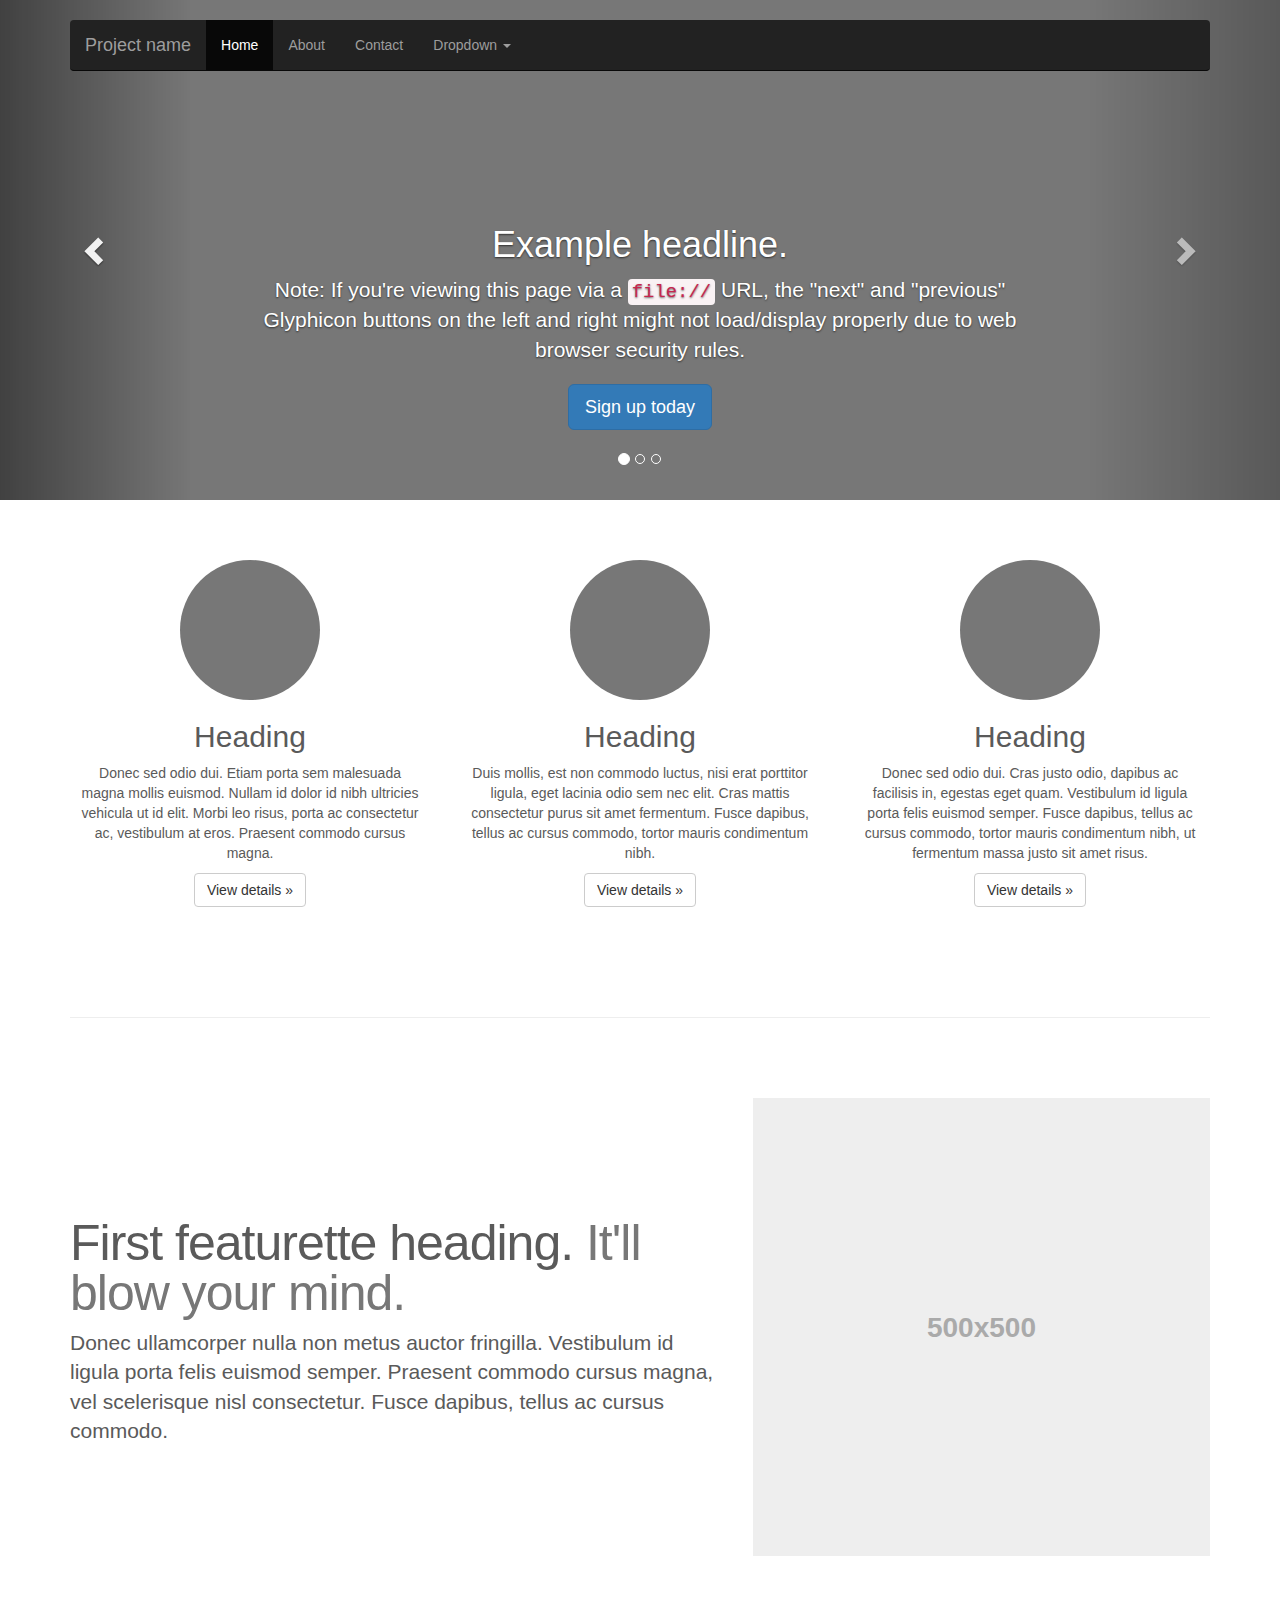
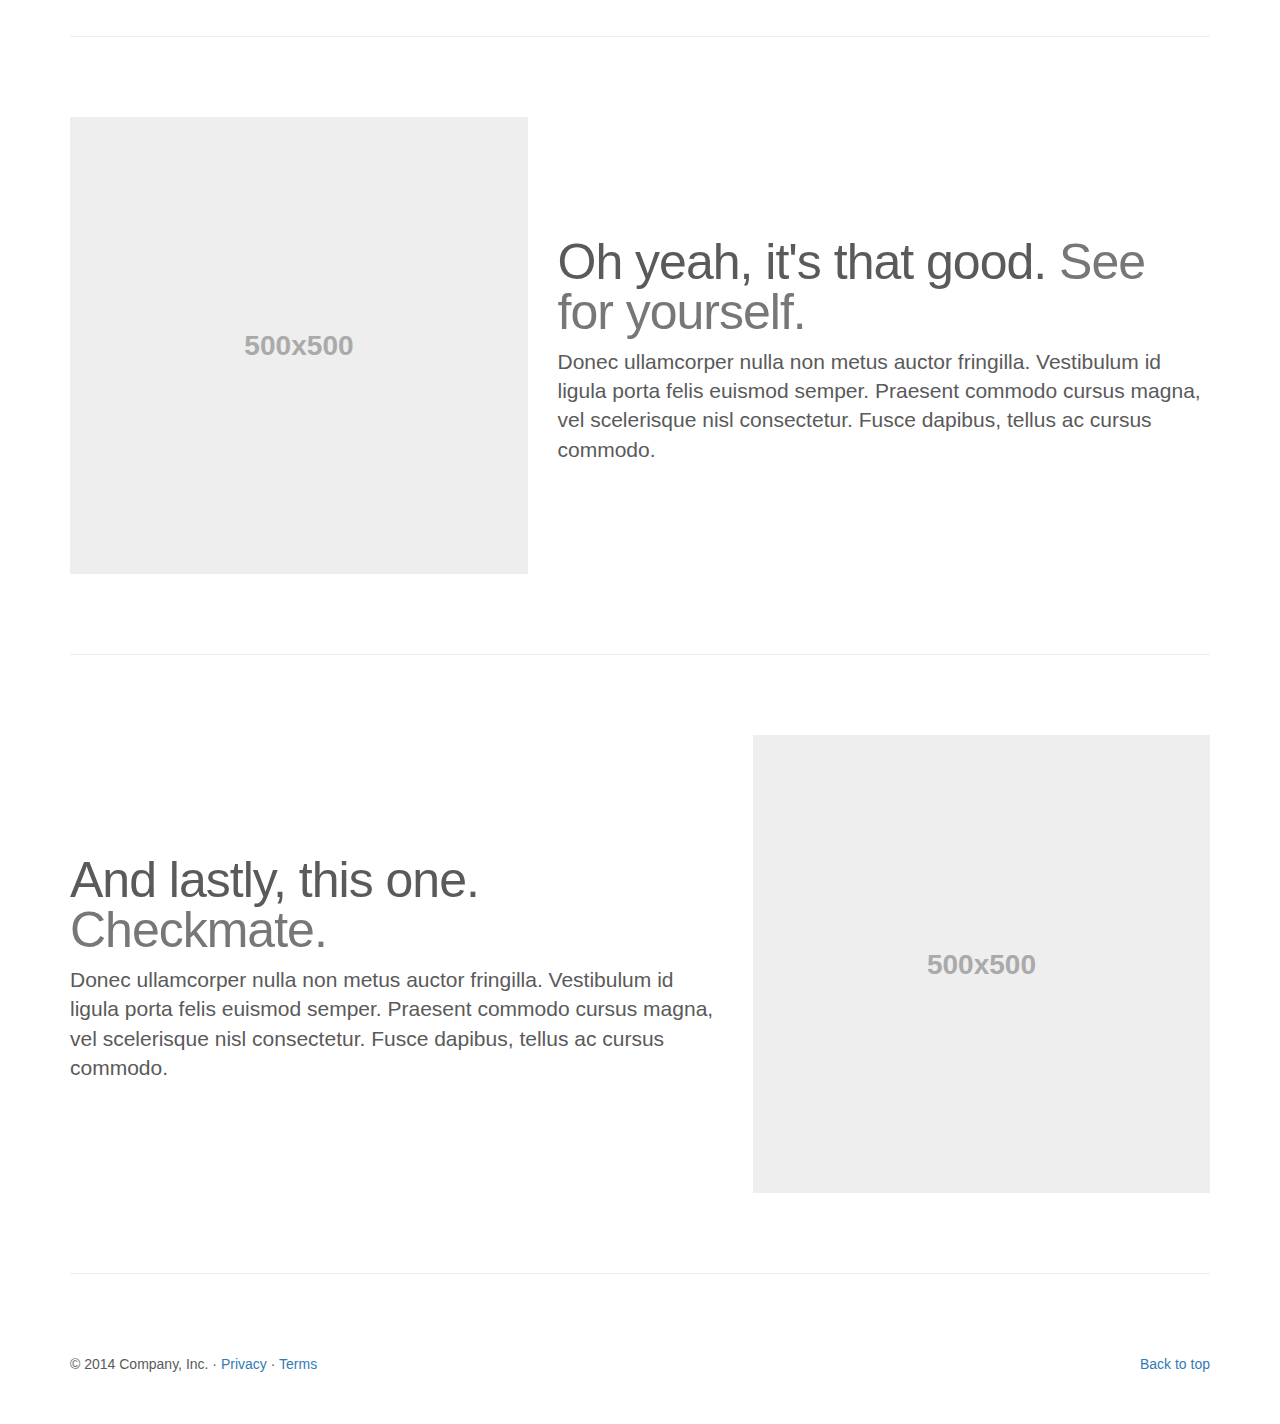
<file: carousel.html>
<!DOCTYPE html>
<html lang="zh-CN">
<head>
    <meta charset="utf-8">
    <meta http-equiv="X-UA-Compatible" content="IE=edge">
    <meta name="viewport" content="width=device-width, initial-scale=1">
    <!-- 上述3个meta标签*必须*放在最前面，任何其他内容都*必须*跟随其后！ -->
    <meta name="description" content="">
    <meta name="author" content="">
    <link rel="icon" href="./static/img/favicon.ico">

    <title>Carousel Template for Bootstrap</title>

    <!-- Bootstrap core CSS -->
    <link href="./static/css/vendor/bootstrap.min.css" rel="stylesheet">

    <!-- Just for debugging purposes. Don't actually copy these 2 lines! -->
    <!--[if lt IE 9]><script src="./static/js/ie8-responsive-file-warning.js"></script><![endif]-->
    <script src="./static/js/ie-emulation-modes-warning.js"></script>

    <!-- HTML5 shim and Respond.js for IE8 support of HTML5 elements and media queries -->
    <!--[if lt IE 9]>
    <script src="./static/js/vendor/html5shiv.min.js"></script>
    <script src="./static/js/vendor/respond.min.js"></script>
    <![endif]-->

    <!-- Custom styles for this template -->
    <link href="./static/css/carousel.css" rel="stylesheet">
</head>
<!-- NAVBAR
================================================== -->
<body>
<div class="navbar-wrapper">
    <div class="container">

        <nav class="navbar navbar-inverse navbar-static-top">
            <div class="container">
                <div class="navbar-header">
                    <button type="button" class="navbar-toggle collapsed" data-toggle="collapse" data-target="#navbar" aria-expanded="false" aria-controls="navbar">
                        <span class="sr-only">Toggle navigation</span>
                        <span class="icon-bar"></span>
                        <span class="icon-bar"></span>
                        <span class="icon-bar"></span>
                    </button>
                    <a class="navbar-brand" href="#">Project name</a>
                </div>
                <div id="navbar" class="navbar-collapse collapse">
                    <ul class="nav navbar-nav">
                        <li class="active"><a href="#">Home</a></li>
                        <li><a href="#about">About</a></li>
                        <li><a href="#contact">Contact</a></li>
                        <li class="dropdown">
                            <a href="#" class="dropdown-toggle" data-toggle="dropdown" role="button" aria-expanded="false">Dropdown <span class="caret"></span></a>
                            <ul class="dropdown-menu" role="menu">
                                <li><a href="#">Action</a></li>
                                <li><a href="#">Another action</a></li>
                                <li><a href="#">Something else here</a></li>
                                <li class="divider"></li>
                                <li class="dropdown-header">Nav header</li>
                                <li><a href="#">Separated link</a></li>
                                <li><a href="#">One more separated link</a></li>
                            </ul>
                        </li>
                    </ul>
                </div>
            </div>
        </nav>

    </div>
</div>


<!-- Carousel
================================================== -->
<div id="myCarousel" class="carousel slide" data-ride="carousel">
    <!-- Indicators -->
    <ol class="carousel-indicators">
        <li data-target="#myCarousel" data-slide-to="0" class="active"></li>
        <li data-target="#myCarousel" data-slide-to="1"></li>
        <li data-target="#myCarousel" data-slide-to="2"></li>
    </ol>
    <div class="carousel-inner" role="listbox">
        <div class="item active">
            <img class="first-slide" src="[data-uri]" alt="First slide">
            <div class="container">
                <div class="carousel-caption">
                    <h1>Example headline.</h1>
                    <p>Note: If you're viewing this page via a <code>file://</code> URL, the "next" and "previous" Glyphicon buttons on the left and right might not load/display properly due to web browser security rules.</p>
                    <p><a class="btn btn-lg btn-primary" href="#" role="button">Sign up today</a></p>
                </div>
            </div>
        </div>
        <div class="item">
            <img class="second-slide" src="[data-uri]" alt="Second slide">
            <div class="container">
                <div class="carousel-caption">
                    <h1>Another example headline.</h1>
                    <p>Cras justo odio, dapibus ac facilisis in, egestas eget quam. Donec id elit non mi porta gravida at eget metus. Nullam id dolor id nibh ultricies vehicula ut id elit.</p>
                    <p><a class="btn btn-lg btn-primary" href="#" role="button">Learn more</a></p>
                </div>
            </div>
        </div>
        <div class="item">
            <img class="third-slide" src="[data-uri]" alt="Third slide">
            <div class="container">
                <div class="carousel-caption">
                    <h1>One more for good measure.</h1>
                    <p>Cras justo odio, dapibus ac facilisis in, egestas eget quam. Donec id elit non mi porta gravida at eget metus. Nullam id dolor id nibh ultricies vehicula ut id elit.</p>
                    <p><a class="btn btn-lg btn-primary" href="#" role="button">Browse gallery</a></p>
                </div>
            </div>
        </div>
    </div>
    <a class="left carousel-control" href="#myCarousel" role="button" data-slide="prev">
        <span class="glyphicon glyphicon-chevron-left" aria-hidden="true"></span>
        <span class="sr-only">Previous</span>
    </a>
    <a class="right carousel-control" href="#myCarousel" role="button" data-slide="next">
        <span class="glyphicon glyphicon-chevron-right" aria-hidden="true"></span>
        <span class="sr-only">Next</span>
    </a>
</div><!-- /.carousel -->


<!-- Marketing messaging and featurettes
================================================== -->
<!-- Wrap the rest of the page in another container to center all the content. -->

<div class="container marketing">

    <!-- Three columns of text below the carousel -->
    <div class="row">
        <div class="col-lg-4">
            <img class="img-circle" src="[data-uri]" alt="Generic placeholder image" width="140" height="140">
            <h2>Heading</h2>
            <p>Donec sed odio dui. Etiam porta sem malesuada magna mollis euismod. Nullam id dolor id nibh ultricies vehicula ut id elit. Morbi leo risus, porta ac consectetur ac, vestibulum at eros. Praesent commodo cursus magna.</p>
            <p><a class="btn btn-default" href="#" role="button">View details &raquo;</a></p>
        </div><!-- /.col-lg-4 -->
        <div class="col-lg-4">
            <img class="img-circle" src="[data-uri]" alt="Generic placeholder image" width="140" height="140">
            <h2>Heading</h2>
            <p>Duis mollis, est non commodo luctus, nisi erat porttitor ligula, eget lacinia odio sem nec elit. Cras mattis consectetur purus sit amet fermentum. Fusce dapibus, tellus ac cursus commodo, tortor mauris condimentum nibh.</p>
            <p><a class="btn btn-default" href="#" role="button">View details &raquo;</a></p>
        </div><!-- /.col-lg-4 -->
        <div class="col-lg-4">
            <img class="img-circle" src="[data-uri]" alt="Generic placeholder image" width="140" height="140">
            <h2>Heading</h2>
            <p>Donec sed odio dui. Cras justo odio, dapibus ac facilisis in, egestas eget quam. Vestibulum id ligula porta felis euismod semper. Fusce dapibus, tellus ac cursus commodo, tortor mauris condimentum nibh, ut fermentum massa justo sit amet risus.</p>
            <p><a class="btn btn-default" href="#" role="button">View details &raquo;</a></p>
        </div><!-- /.col-lg-4 -->
    </div><!-- /.row -->


    <!-- START THE FEATURETTES -->

    <hr class="featurette-divider">

    <div class="row featurette">
        <div class="col-md-7">
            <h2 class="featurette-heading">First featurette heading. <span class="text-muted">It'll blow your mind.</span></h2>
            <p class="lead">Donec ullamcorper nulla non metus auctor fringilla. Vestibulum id ligula porta felis euismod semper. Praesent commodo cursus magna, vel scelerisque nisl consectetur. Fusce dapibus, tellus ac cursus commodo.</p>
        </div>
        <div class="col-md-5">
            <img class="featurette-image img-responsive center-block" data-src="holder.js/500x500/auto" alt="Generic placeholder image">
        </div>
    </div>

    <hr class="featurette-divider">

    <div class="row featurette">
        <div class="col-md-7 col-md-push-5">
            <h2 class="featurette-heading">Oh yeah, it's that good. <span class="text-muted">See for yourself.</span></h2>
            <p class="lead">Donec ullamcorper nulla non metus auctor fringilla. Vestibulum id ligula porta felis euismod semper. Praesent commodo cursus magna, vel scelerisque nisl consectetur. Fusce dapibus, tellus ac cursus commodo.</p>
        </div>
        <div class="col-md-5 col-md-pull-7">
            <img class="featurette-image img-responsive center-block" data-src="holder.js/500x500/auto" alt="Generic placeholder image">
        </div>
    </div>

    <hr class="featurette-divider">

    <div class="row featurette">
        <div class="col-md-7">
            <h2 class="featurette-heading">And lastly, this one. <span class="text-muted">Checkmate.</span></h2>
            <p class="lead">Donec ullamcorper nulla non metus auctor fringilla. Vestibulum id ligula porta felis euismod semper. Praesent commodo cursus magna, vel scelerisque nisl consectetur. Fusce dapibus, tellus ac cursus commodo.</p>
        </div>
        <div class="col-md-5">
            <img class="featurette-image img-responsive center-block" data-src="holder.js/500x500/auto" alt="Generic placeholder image">
        </div>
    </div>

    <hr class="featurette-divider">

    <!-- /END THE FEATURETTES -->


    <!-- FOOTER -->
    <footer>
        <p class="pull-right"><a href="#">Back to top</a></p>
        <p>&copy; 2014 Company, Inc. &middot; <a href="#">Privacy</a> &middot; <a href="#">Terms</a></p>
    </footer>

</div><!-- /.container -->


<!-- Bootstrap core JavaScript
================================================== -->
<!-- Placed at the end of the document so the pages load faster -->
<script src="./static/js/vendor/jquery.min.js"></script>
<script src="./static/js/vendor/bootstrap.min.js"></script>
<!-- Just to make our placeholder images work. Don't actually copy the next line! -->
<script src="./static/js/vendor/holder.js"></script>
<!-- IE10 viewport hack for Surface/desktop Windows 8 bug -->
<script src="./static/js/ie10-viewport-bug-workaround.js"></script>
</body>
</html>
</file>
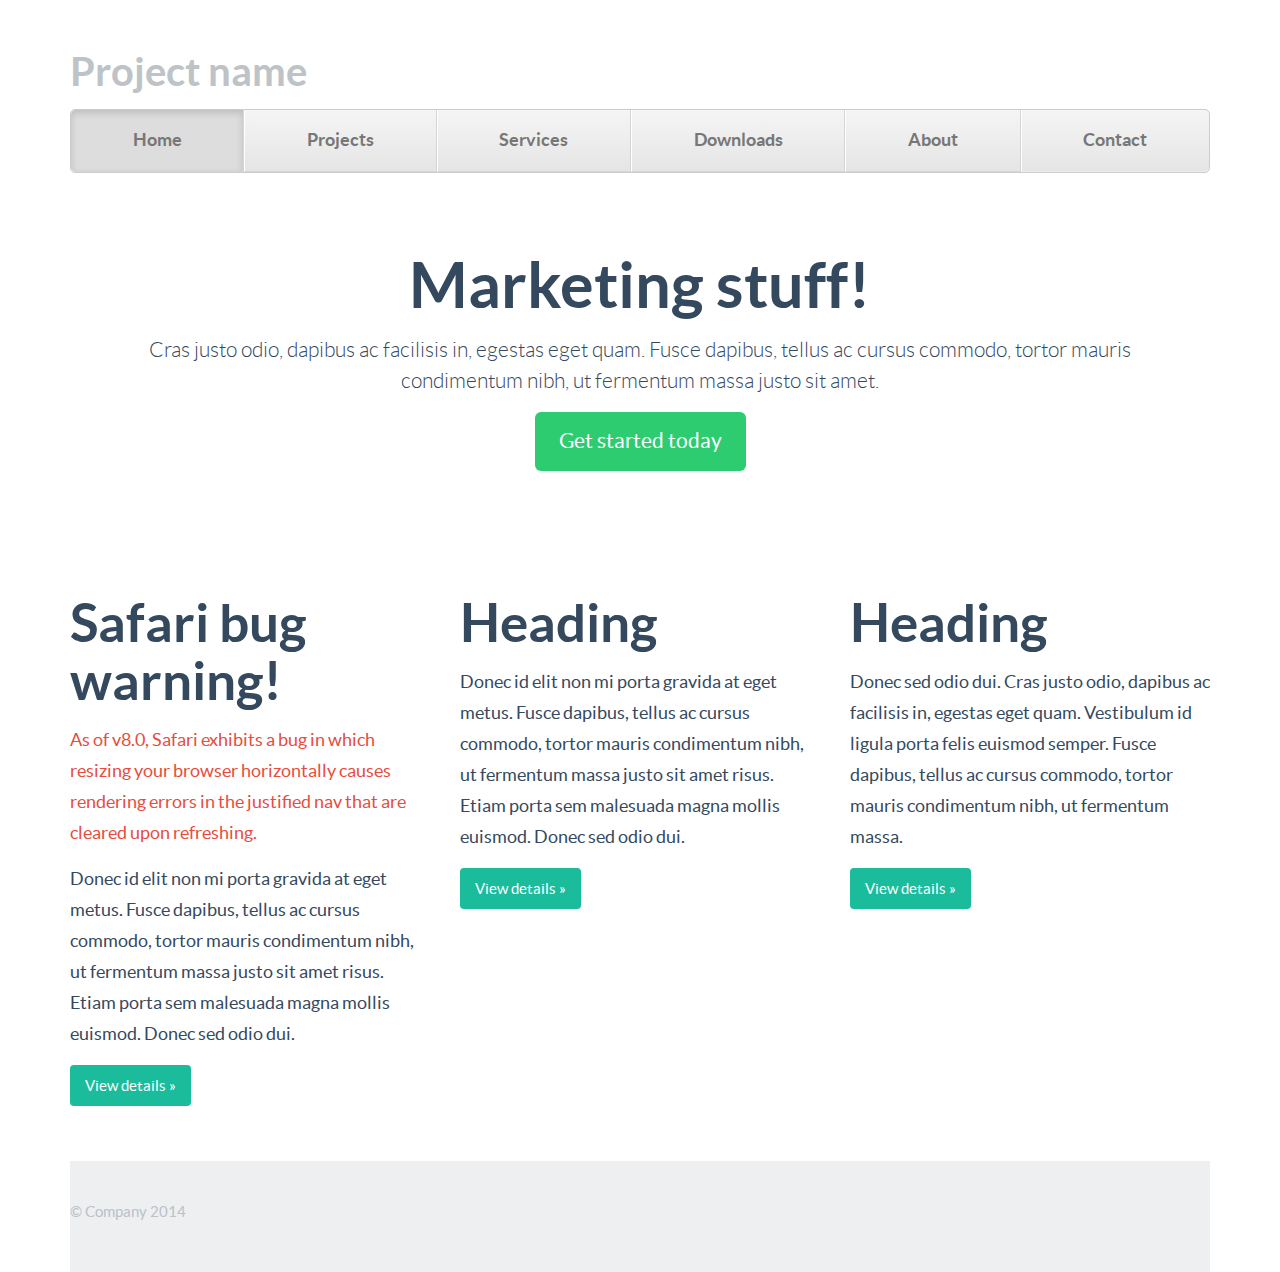
<file: justified-nav.html>
<!DOCTYPE html>
<html lang="zh-CN">
<head>
    <meta charset="utf-8">
    <meta http-equiv="X-UA-Compatible" content="IE=edge">
    <meta name="viewport" content="width=device-width, initial-scale=1">
    <!-- 上述3个meta标签*必须*放在最前面，任何其他内容都*必须*跟随其后！ -->
    <meta name="description" content="">
    <meta name="author" content="">
    <link rel="icon" href="./static/img/favicon.ico">

    <title>Justified Nav Template for Bootstrap</title>

    <!-- Bootstrap core CSS -->
    <link href="./static/css/vendor/bootstrap.min.css" rel="stylesheet">
    <link href="./static/css/vendor/flat-ui.min.css" rel="stylesheet">

    <!-- Custom styles for this template -->
    <link href="./static/css/justified-nav.css" rel="stylesheet">

    <!-- Just for debugging purposes. Don't actually copy these 2 lines! -->
    <!--[if lt IE 9]><script src="./static/js/ie8-responsive-file-warning.js"></script><![endif]-->
    <script src="./static/js/ie-emulation-modes-warning.js"></script>

    <!-- HTML5 shim and Respond.js for IE8 support of HTML5 elements and media queries -->
    <!--[if lt IE 9]>
    <script src="./static/js/vendor/html5shiv.min.js"></script>
    <script src="./static/js/vendor/respond.min.js"></script>
    <![endif]-->
</head>

<body>

<div class="container">

    <!-- The justified navigation menu is meant for single line per list item.
         Multiple lines will require custom code not provided by Bootstrap. -->
    <div class="masthead">
        <h3 class="text-muted">Project name</h3>
        <nav>
            <ul class="nav nav-justified">
                <li class="active"><a href="#">Home</a></li>
                <li><a href="#">Projects</a></li>
                <li><a href="#">Services</a></li>
                <li><a href="#">Downloads</a></li>
                <li><a href="#">About</a></li>
                <li><a href="#">Contact</a></li>
            </ul>
        </nav>
    </div>

    <!-- Jumbotron -->
    <div class="jumbotron">
        <h1>Marketing stuff!</h1>
        <p class="lead">Cras justo odio, dapibus ac facilisis in, egestas eget quam. Fusce dapibus, tellus ac cursus commodo, tortor mauris condimentum nibh, ut fermentum massa justo sit amet.</p>
        <p><a class="btn btn-lg btn-success" href="#" role="button">Get started today</a></p>
    </div>

    <!-- Example row of columns -->
    <div class="row">
        <div class="col-lg-4">
            <h2>Safari bug warning!</h2>
            <p class="text-danger">As of v8.0, Safari exhibits a bug in which resizing your browser horizontally causes rendering errors in the justified nav that are cleared upon refreshing.</p>
            <p>Donec id elit non mi porta gravida at eget metus. Fusce dapibus, tellus ac cursus commodo, tortor mauris condimentum nibh, ut fermentum massa justo sit amet risus. Etiam porta sem malesuada magna mollis euismod. Donec sed odio dui. </p>
            <p><a class="btn btn-primary" href="#" role="button">View details &raquo;</a></p>
        </div>
        <div class="col-lg-4">
            <h2>Heading</h2>
            <p>Donec id elit non mi porta gravida at eget metus. Fusce dapibus, tellus ac cursus commodo, tortor mauris condimentum nibh, ut fermentum massa justo sit amet risus. Etiam porta sem malesuada magna mollis euismod. Donec sed odio dui. </p>
            <p><a class="btn btn-primary" href="#" role="button">View details &raquo;</a></p>
        </div>
        <div class="col-lg-4">
            <h2>Heading</h2>
            <p>Donec sed odio dui. Cras justo odio, dapibus ac facilisis in, egestas eget quam. Vestibulum id ligula porta felis euismod semper. Fusce dapibus, tellus ac cursus commodo, tortor mauris condimentum nibh, ut fermentum massa.</p>
            <p><a class="btn btn-primary" href="#" role="button">View details &raquo;</a></p>
        </div>
    </div>

    <!-- Site footer -->
    <footer class="footer">
        <p>&copy; Company 2014</p>
    </footer>

</div> <!-- /container -->


<!-- IE10 viewport hack for Surface/desktop Windows 8 bug -->
<script src="./static/js/ie10-viewport-bug-workaround.js"></script>
</body>
</html>
</file>
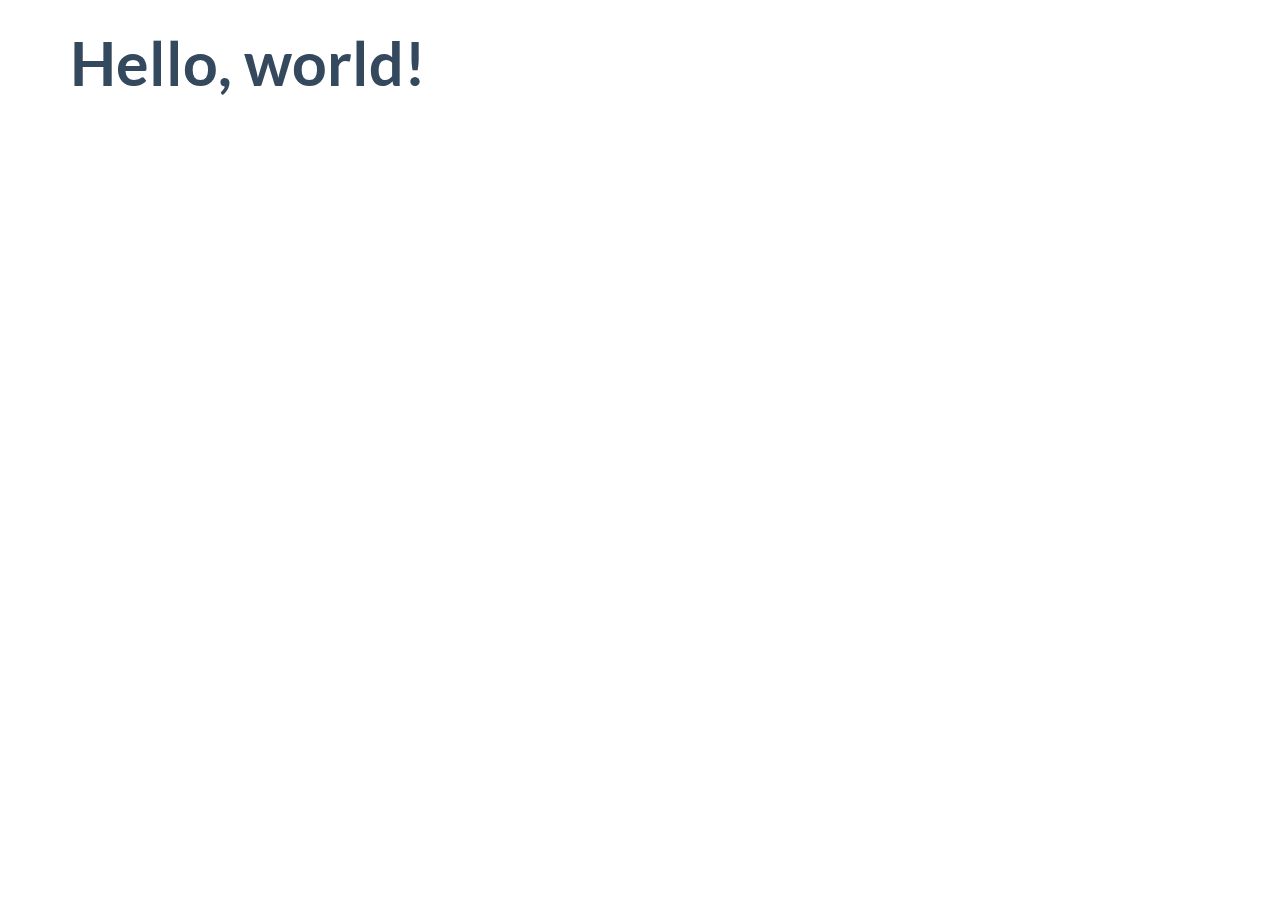
<file: y.html>
<!DOCTYPE html>
<html lang="en">
  <head>
    <meta charset="utf-8">
    <title>Flat UI Free 101 Template</title>
    <meta name="viewport" content="width=device-width, initial-scale=1.0">

    <!-- Loading Bootstrap -->
    <link href="./static/css/vendor/bootstrap.min.css" rel="stylesheet">

    <!-- Loading Flat UI -->
    <link href="./static/css/vendor/flat-ui.min.css" rel="stylesheet">

    <link rel="shortcut icon" href="static/img/favicon.ico">

    <!-- HTML5 shim, for IE6-8 support of HTML5 elements. All other JS at the end of file. -->
    <!--[if lt IE 9]>
    <script src="./static/js/vendor/html5shiv.js"></script>
    <script src="./static/js/vendor/respond.min.js"></script>
    <![endif]-->
  </head>
  <body>
    <div class="container">
        <h1>Hello, world!</h1>
    </div>
    <!-- /.container -->


    <!-- jQuery (necessary for Flat UI's JavaScript plugins) -->
    <script src="./static/js/vendor/jquery.min.js"></script>
    <!-- Include all compiled plugins (below), or include individual files as needed -->
    <script src="./static/js/vendor/video.js"></script>
    <script src="./static/js/vendor/flat-ui.min.js"></script>

  </body>
</html>
</file>
<file: static/css/carousel.css>
/* GLOBAL STYLES
-------------------------------------------------- */
/* Padding below the footer and lighter body text */

body {
  padding-bottom: 40px;
  color: #5a5a5a;
}


/* CUSTOMIZE THE NAVBAR
-------------------------------------------------- */

/* Special class on .container surrounding .navbar, used for positioning it into place. */
.navbar-wrapper {
  position: absolute;
  top: 0;
  right: 0;
  left: 0;
  z-index: 20;
}

/* Flip around the padding for proper display in narrow viewports */
.navbar-wrapper > .container {
  padding-right: 0;
  padding-left: 0;
}
.navbar-wrapper .navbar {
  padding-right: 15px;
  padding-left: 15px;
}
.navbar-wrapper .navbar .container {
  width: auto;
}


/* CUSTOMIZE THE CAROUSEL
-------------------------------------------------- */

/* Carousel base class */
.carousel {
  height: 500px;
  margin-bottom: 60px;
}
/* Since positioning the image, we need to help out the caption */
.carousel-caption {
  z-index: 10;
}

/* Declare heights because of positioning of img element */
.carousel .item {
  height: 500px;
  background-color: #777;
}
.carousel-inner > .item > img {
  position: absolute;
  top: 0;
  left: 0;
  min-width: 100%;
  height: 500px;
}


/* MARKETING CONTENT
-------------------------------------------------- */

/* Center align the text within the three columns below the carousel */
.marketing .col-lg-4 {
  margin-bottom: 20px;
  text-align: center;
}
.marketing h2 {
  font-weight: normal;
}
.marketing .col-lg-4 p {
  margin-right: 10px;
  margin-left: 10px;
}


/* Featurettes
------------------------- */

.featurette-divider {
  margin: 80px 0; /* Space out the Bootstrap <hr> more */
}

/* Thin out the marketing headings */
.featurette-heading {
  font-weight: 300;
  line-height: 1;
  letter-spacing: -1px;
}


/* RESPONSIVE CSS
-------------------------------------------------- */

@media (min-width: 768px) {
  /* Navbar positioning foo */
  .navbar-wrapper {
    margin-top: 20px;
  }
  .navbar-wrapper .container {
    padding-right: 15px;
    padding-left: 15px;
  }
  .navbar-wrapper .navbar {
    padding-right: 0;
    padding-left: 0;
  }

  /* The navbar becomes detached from the top, so we round the corners */
  .navbar-wrapper .navbar {
    border-radius: 4px;
  }

  /* Bump up size of carousel content */
  .carousel-caption p {
    margin-bottom: 20px;
    font-size: 21px;
    line-height: 1.4;
  }

  .featurette-heading {
    font-size: 50px;
  }
}

@media (min-width: 992px) {
  .featurette-heading {
    margin-top: 120px;
  }
}
</file>
<file: static/css/justified-nav.css>
body {
    padding-top: 20px;
}

.footer {
    padding-top: 40px;
    padding-bottom: 40px;
    margin-top: 40px;
    border-top: 1px solid #eee;
}

/* Main marketing message and sign up button */
.jumbotron {
    text-align: center;
    background-color: transparent;
}
.jumbotron .btn {
    padding: 14px 24px;
    font-size: 21px;
}

/* Customize the nav-justified links to be fill the entire space of the .navbar */

.nav-justified {
    background-color: #eee;
    border: 1px solid #ccc;
    border-radius: 5px;
}
.nav-justified > li > a {
    padding-top: 15px;
    padding-bottom: 15px;
    margin-bottom: 0;
    font-weight: bold;
    color: #777;
    text-align: center;
    background-color: #e5e5e5; /* Old browsers */
    background-image: -webkit-gradient(linear, left top, left bottom, from(#f5f5f5), to(#e5e5e5));
    background-image: -webkit-linear-gradient(top, #f5f5f5 0%, #e5e5e5 100%);
    background-image:      -o-linear-gradient(top, #f5f5f5 0%, #e5e5e5 100%);
    background-image: -webkit-gradient(linear, left top, left bottom, from(top), color-stop(0%, #f5f5f5), to(#e5e5e5));
    background-image:         linear-gradient(top, #f5f5f5 0%, #e5e5e5 100%);
    filter: progid:DXImageTransform.Microsoft.gradient( startColorstr='#f5f5f5', endColorstr='#e5e5e5',GradientType=0 ); /* IE6-9 */
    background-repeat: repeat-x; /* Repeat the gradient */
    border-bottom: 1px solid #d5d5d5;
}
.nav-justified > .active > a,
.nav-justified > .active > a:hover,
.nav-justified > .active > a:focus {
    background-color: #ddd;
    background-image: none;
    -webkit-box-shadow: inset 0 3px 7px rgba(0,0,0,.15);
    box-shadow: inset 0 3px 7px rgba(0,0,0,.15);
}
.nav-justified > li:first-child > a {
    border-radius: 5px 5px 0 0;
}
.nav-justified > li:last-child > a {
    border-bottom: 0;
    border-radius: 0 0 5px 5px;
}

@media (min-width: 768px) {
    .nav-justified {
        max-height: 64px;
    }
    .nav-justified > li > a {
        border-right: 1px solid #d5d5d5;
        border-left: 1px solid #fff;
    }
    .nav-justified > li:first-child > a {
        border-left: 0;
        border-radius: 5px 0 0 5px;
    }
    .nav-justified > li:last-child > a {
        border-right: 0;
        border-radius: 0 5px 5px 0;
    }
}

/* Responsive: Portrait tablets and up */
@media screen and (min-width: 768px) {
    /* Remove the padding we set earlier */
    .masthead,
    .marketing,
    .footer {
        padding-right: 0;
        padding-left: 0;
    }
}
</file>
